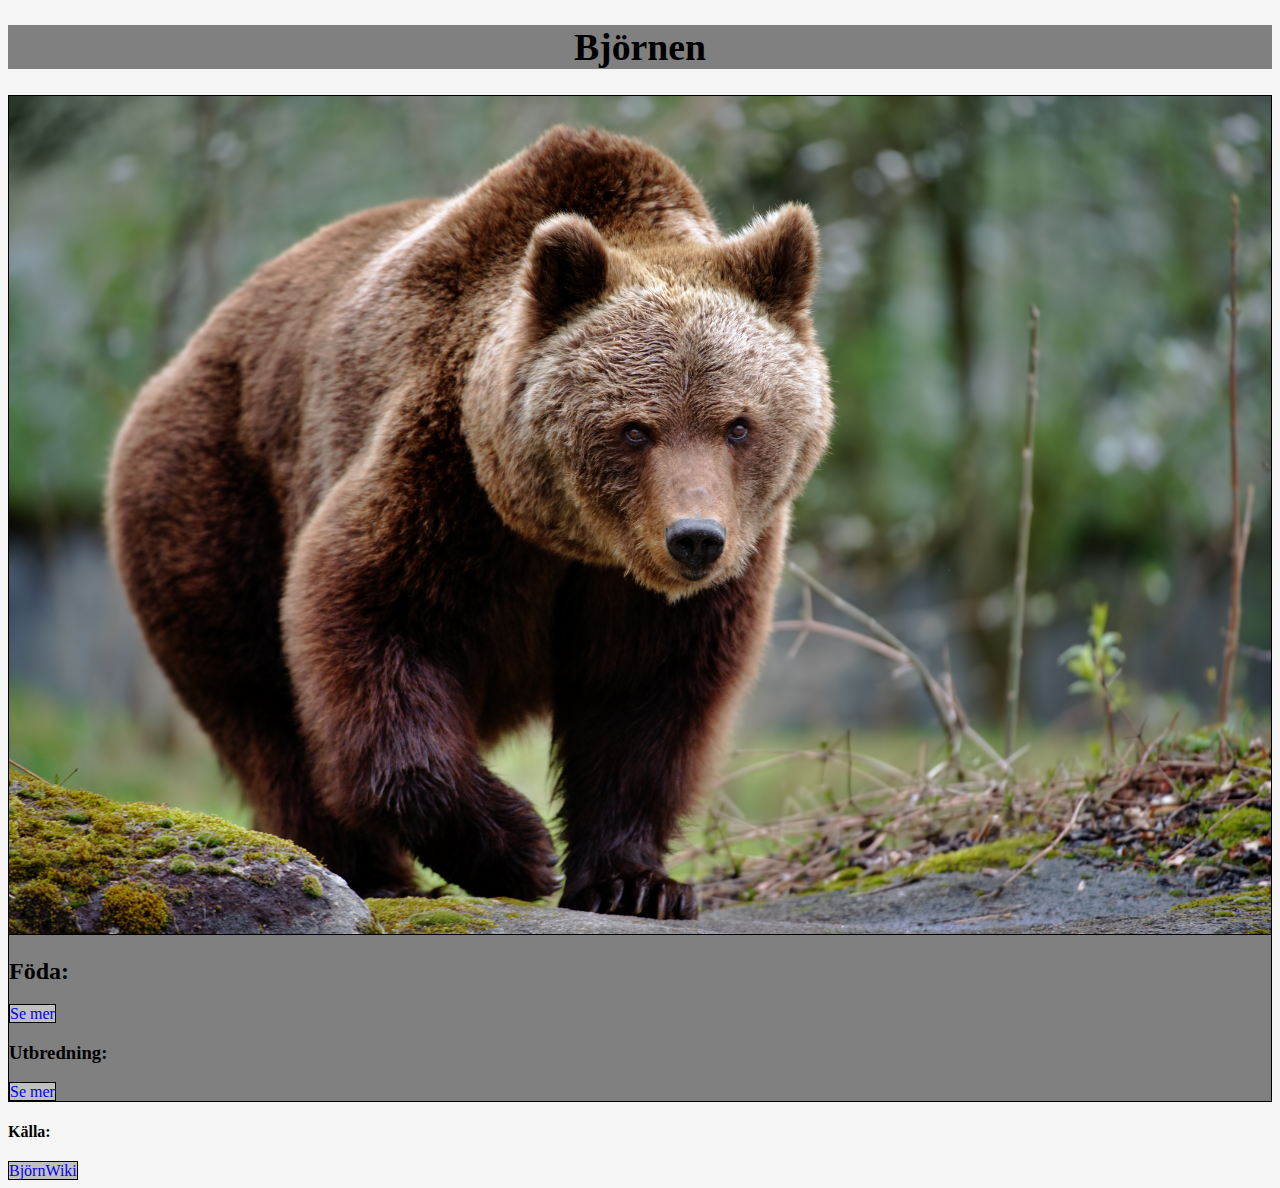
<file: index.html>
<!DOCTYPE html>
<html lang="en">
<head>
    <meta charset="UTF-8">
    <meta name="viewport" content="width=device-width, initial-scale=1.0">
    <meta http-equiv="X-UA-Compatible" content="ie=edge">
    <link rel="stylesheet" type="text/css" href="css/style.css">
    <title>Document</title>
</head>
<body id="index">

<div id="container">

  <header> <h1>Björnen</h1> </header>



<nav>

</nav>



<main> <img src="img/starkbjorn.jpg" alt="Björn">   
       <h2>Föda:</h2> 
       <div><a href="Foda.html">Se mer</a></div>
   <h3>Utbredning:</h3> 

    <div><a href="fakta.html">Se mer</a></div>

    <div id="myDIV">
      
    </div>

  </main>






<footer>  <h4>Källa:</h4> <a href="https://sv.wikipedia.org/wiki/Björnar"> BjörnWiki</a>      </footer>
















</div>
    <script src="js/script.js"></script>
</body>
</html>
</file>
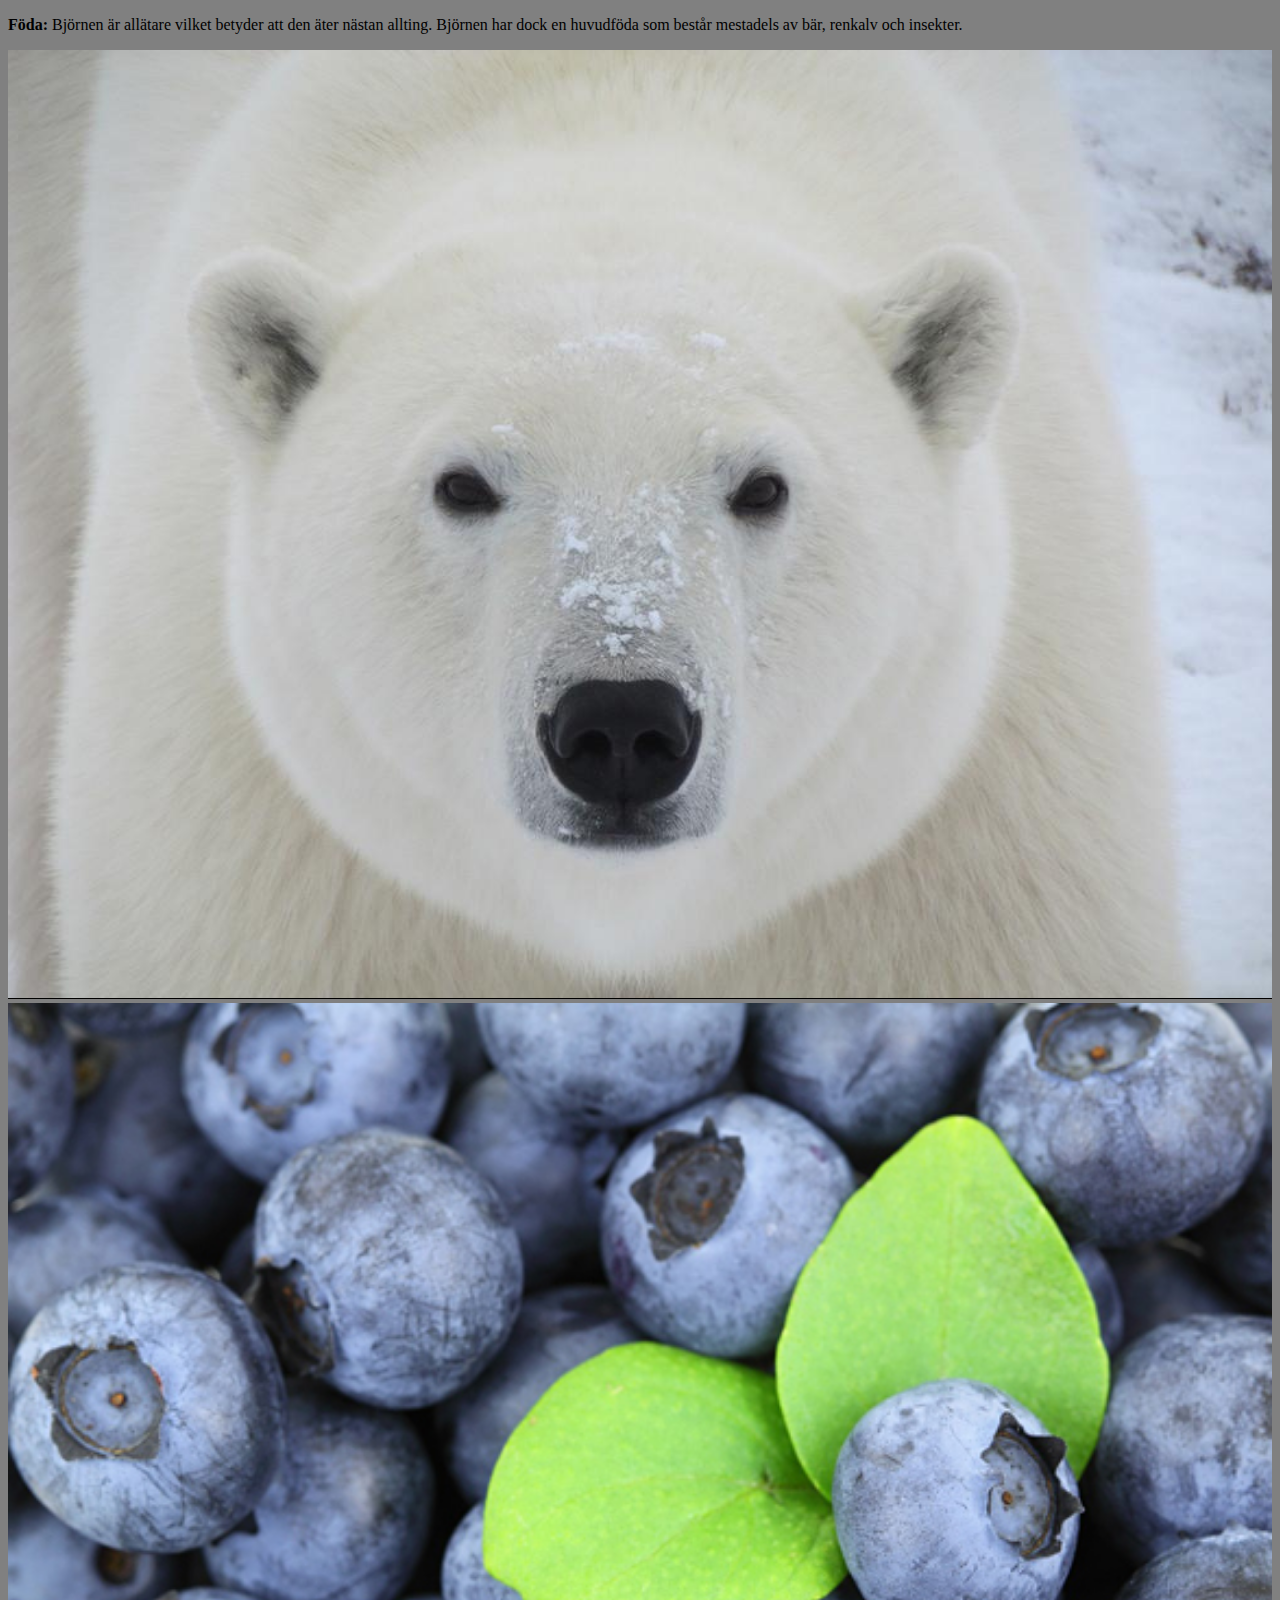
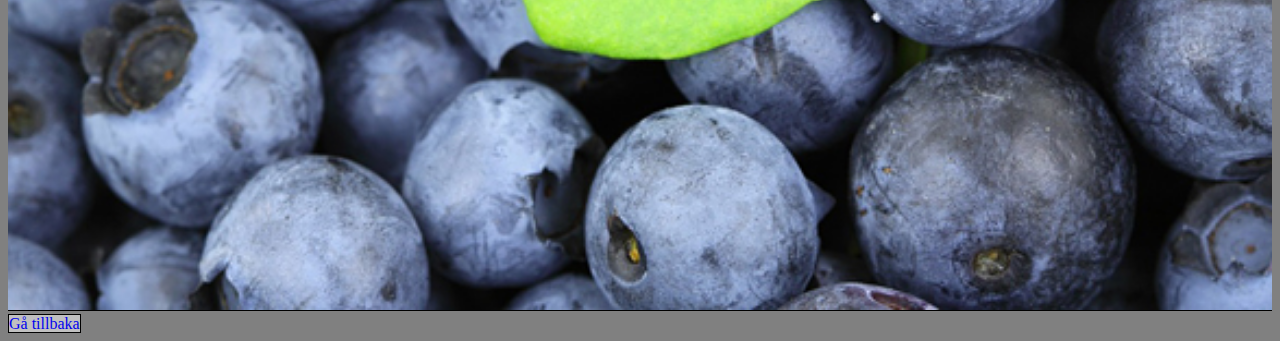
<file: Foda.html>
<!DOCTYPE html>
<html lang="en">
<head>
    <meta charset="UTF-8">
    <meta name="viewport" content="width=device-width, initial-scale=1.0">
    <meta http-equiv="X-UA-Compatible" content="ie=edge">
    <link rel="stylesheet" type="text/css" href="css/style.css">
    <title>Document</title>
</head>

<body id="fakta">
        <p>  <b>Föda: </b>Björnen är allätare vilket betyder att den äter nästan allting.
                Björnen har dock en huvudföda som består mestadels
           av bär, renkalv och insekter. </p>

           <img src="img/Issbjorn.jpg">
           <img src="img/blabar.jpg">
           

           <a href="index.html"> Gå tillbaka </a>
</body>









</html>
</file>
<file: css/style.css>
#index {
background-color: whitesmoke;

}

h1 {
    font-size: 1cm;
    font-family: 'Times New Roman', Times, serif; 
    text-align: center;
}

#container {
    width: 95w;
    margin:auto;
    grid-template-areas: 
'hd'
'nv'
'mn'
'ft'

}

header {
    grid-area: hd;
background-color: gray;
}

nav {

    grid-area: nv;
}

img {

  
width: 100%;
height:auto;
border-bottom: 1px solid black;

}

main {
    grid-area:mn;
    background-color: grey;
    border:solid 1px black;
}

footer {
grid-area: ft;

}


#wrapper {

    float:right;
    width:200px;
    border: solid 1px black;
}

hr{
    border: 0.5px solid black;
}

#fakta{
    background-color: gray;
}

a{
    text-decoration: none;
    border: black solid 0.04cm;
    background-color: silver;
}
</file>
